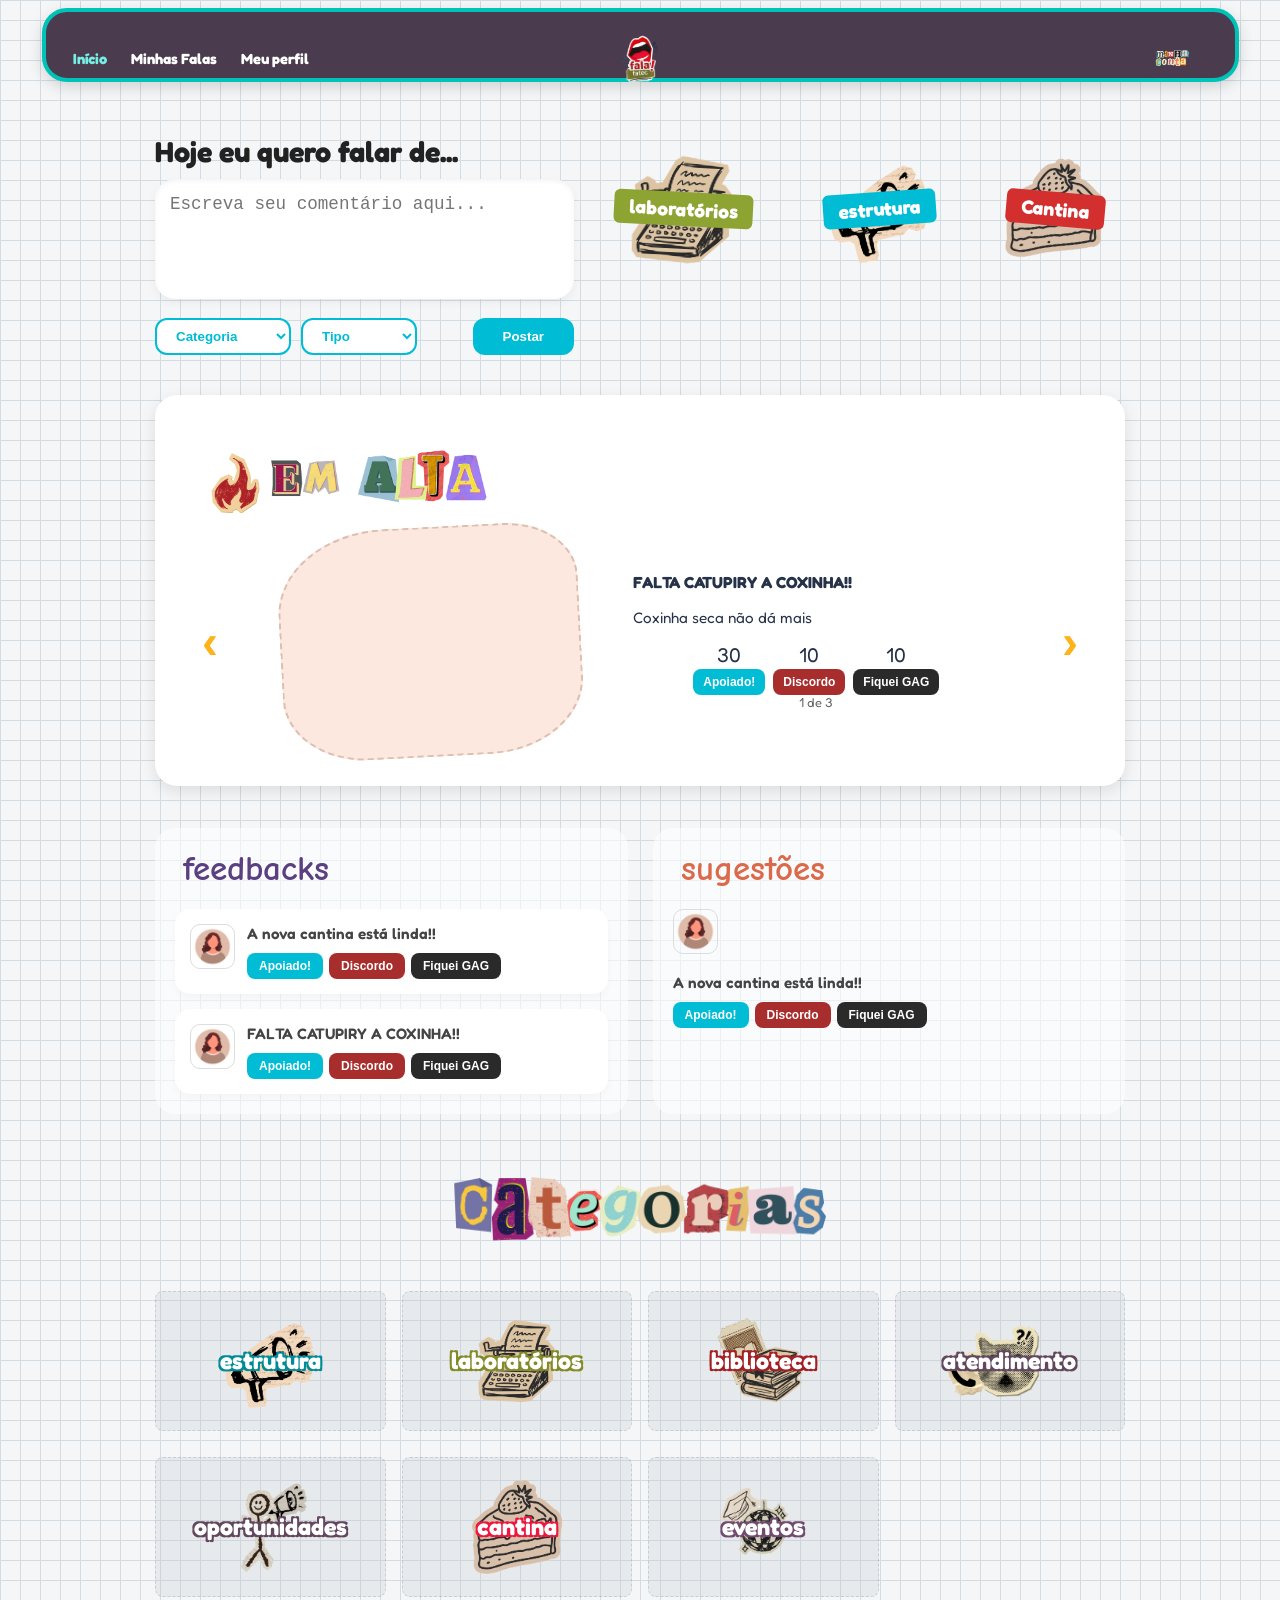
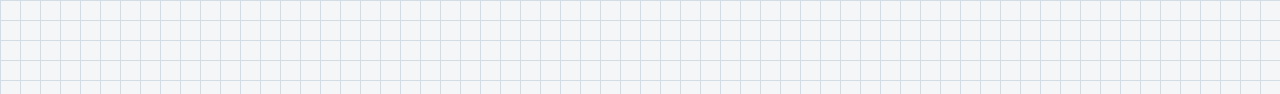
<file: index.html>
<!DOCTYPE html>
<html lang="pt-BR">
<head>
  <meta charset="UTF-8">
  <meta name="viewport" content="width=device-width, initial-scale=1.0">
  <title>Fala! Fatec</title>
  
  <link rel="preconnect" href="https://fonts.googleapis.com">
  <link rel="preconnect" href="https://fonts.gstatic.com" crossorigin>
  <link href="https://fonts.googleapis.com/css2?family=Fredoka:wght@400;600;700&family=Comic+Neue:wght@700&display=swap" rel="stylesheet">
  <link rel="stylesheet" href="Css/style.css">
  <link rel="stylesheet" href="Css/navigation.css">
  <link rel="icon" type="image/x-icon" href="img/falafatec.logo.png">
</head>
<body class="bg-quadriculado" data-auth-required="true">


  <header class="navbar-container">
    <div class="navbar">
      <nav class="primary-nav" aria-label="Navegação principal">
        <a href="index.html" aria-current="page">Início</a>
        <a href="minha-conta.html">Minhas Falas</a>
        <a href="meu-perfil.html">Meu perfil</a>
      </nav>
      <div class="logo-container">
        <img src="img/falafatec.logo.png" alt="fala! fatec logo" class="logo-img">
      </div>
      <a class="nav-btn account-link" href="minha-conta.html" aria-label="Minha conta">
        <img src="img/mnConta.index.png" alt="" class="btn-img">
      </a>
    </div>
  </header>

  <main class="content-wrapper">
  
    <section class="post-section">
      <div class="post-form-container">
        <h2 class="title-post">Hoje eu quero falar de...</h2>
        
        <div class="textarea-wrapper">
          <textarea id="postText" placeholder="Escreva seu comentário aqui..."></textarea>
        </div>

        <div class="post-controls">
          <select id="categoriaSelect" class="btn-select">
            <option value="" disabled selected>Categoria</option>
            <option value="estrutura">Estrutura</option>
            <option value="laboratorios">Laboratórios</option>
            <option value="cantina">Cantina</option>
          </select>

          <select id="tipoSelect" class="btn-select">
            <option value="" disabled selected>Tipo</option>
            <option value="feedback">Feedback</option>
            <option value="sugestao">Sugestão</option>
          </select>

          <button id="btnPostar" class="btn-postar">Postar</button>
        </div>
      </div>

      <div class="stickers-container">
        <div class="sticker sticker-laboratorios">
          <span>laboratórios</span>
          <img src="img/lab.fig.png" alt="laboratórios" class="sticker-img">
        </div>
        <div class="sticker sticker-cantina">
          <span>Cantina</span>
          <img src="img/cantina.fig.png" alt="cantina" class="sticker-img">
        </div>
        <div class="sticker sticker-estrutura">
          <span>estrutura</span>
          <img src="img/infra.fig.png" alt="estrutura" class="sticker-img">
        </div>
      </div>
    </section>

    <section class="trending-section" aria-labelledby="trendingTitle">
      <div class="trending-heading">
        <img id="trendingTitle" class="trending-logo" src="img/emAlta.png" alt="Em alta">
      </div>

      <div class="trending-carousel" role="region" aria-label="Publicações em alta">
        <button id="trendPrevious" class="trend-arrow" type="button" aria-label="Publicação anterior">‹</button>
        <article class="trend-slide" aria-live="polite">
          
          <div id="trendArtwork" class="trend-artwork" role="img" aria-label="Espaço reservado para a imagem da publicação"></div>
          <div class="trend-content">
            <h2 id="trendTitle" class="trend-title"></h2>
            <p id="trendDescription" class="trend-description"></p>
            <div class="trend-reactions" aria-label="Reações">
              <div class="trend-reaction">
                <span id="trendSupportedCount" class="trend-count"></span>
                <button class="btn-reaction btn-apoiado trend-vote" type="button" data-trend-reaction="supported" aria-pressed="false">Apoiado!</button>
              </div>
              <div class="trend-reaction">
                <span id="trendDisagreedCount" class="trend-count"></span>
                <button class="btn-reaction btn-discordo trend-vote" type="button" data-trend-reaction="disagreed" aria-pressed="false">Discordo</button>
              </div>
              <div class="trend-reaction">
                <span id="trendGaggedCount" class="trend-count"></span>
                <button class="btn-reaction btn-gag trend-vote" type="button" data-trend-reaction="gagged" aria-pressed="false">Fiquei GAG</button>
              </div>
            </div>
            <p id="trendPosition" class="trend-position" aria-label="Posição no carrossel"></p>
          </div>
        </article>
        <button id="trendNext" class="trend-arrow" type="button" aria-label="Próxima publicação">›</button>
      </div>
    </section>


    <section class="feed-grid">
      
     
      <div class="feed-column">
        <h2 class="column-title feedback-title">
          <span class="star-icon"></span> feedbacks
        </h2>
        
        <div id="feedbacksList" class="cards-container">
     
          <article class="post-card">
            <div class="card-avatar">
             
               <img src="img/avatar.png" alt="avatar" class="avatar-img">
            </div>
            <div class="card-content">
              <p class="card-text">A nova cantina está linda!!</p>
              <div class="card-reactions">
                <button class="btn-reaction btn-apoiado">Apoiado!</button>
                <button class="btn-reaction btn-discordo">Discordo</button>
                <button class="btn-reaction btn-gag">Fiquei GAG</button>
              </div>
            </div>
          </article>

          <article class="post-card">
            <div class="card-avatar">
              <img src="img/avatar.png" alt="avatar" class="avatar-img">
            </div>
            <div class="card-content">
              <p class="card-text">FALTA CATUPIRY A COXINHA!!</p>
              <div class="card-reactions">
                <button class="btn-reaction btn-apoiado">Apoiado!</button>
                <button class="btn-reaction btn-discordo">Discordo</button>
                <button class="btn-reaction btn-gag">Fiquei GAG</button>
              </div>
            </div>
          </article>
        </div>
      </div>

  
      <div class="feed-column">
        <h2 class="column-title sugestoes-title">
          <span class="exclamation-icon"></span> sugestões
        </h2>
        
        <div id="sugestoesList" class="cards-container">
          <!-- Card Exemplo -->
            <div class="card-avatar">
              <img src="img/avatar.png" alt="avatar" class="avatar-img">
            </div>
            <div class="card-content">
              <p class="card-text">A nova cantina está linda!!</p>
              <div class="card-reactions">
                <button class="btn-reaction btn-apoiado">Apoiado!</button>
                <button class="btn-reaction btn-discordo">Discordo</button>
                <button class="btn-reaction btn-gag">Fiquei GAG</button>
              </div>
            </div>
          </article>
        </div>
      </div>

    </section>

    <section class="categories-section" aria-labelledby="categoriesTitle">
      <h2 class="categories-heading">
        <img id="categoriesTitle" class="categories-logo" src="img/categoria.png" alt="Categorias">
      </h2>

      <div class="categories-grid">
        <article class="category-card category-structure">
          <img class="category-image-placeholder" src="img/infra.fig.png" alt="Imagem de estrutura">
          <h3>estrutura</h3>
        </article>
        <article class="category-card category-labs">
          <img class="category-image-placeholder" src="img/lab.fig.png" alt="Imagem dos laboratórios">
          <h3>laboratórios</h3>
        </article>
        <article class="category-card category-library">
          <img class="category-image-placeholder" src="img/biblio.png" alt="Imagem da biblioteca">
          <h3>biblioteca</h3>
        </article>
        <article class="category-card category-service">
          <img class="category-image-placeholder" src="img/att.png" alt="Imagem de atendimento">
          <h3>atendimento</h3>
        </article>
        <article class="category-card category-opportunities">
          <img class="category-image-placeholder" src="img/oportu.png" alt="Imagem de oportunidades">
          <h3>oportunidades</h3>
        </article>
        <article class="category-card category-canteen">
          <img class="category-image-placeholder" src="img/cantina.fig.png" alt="Imagem da cantina">
          <h3>cantina</h3>
        </article>
        <article class="category-card category-events">
          <img class="category-image-placeholder" src="img/evento.png" alt="Imagem de eventos">
          <h3>eventos</h3>
        </article>
      </div>
    </section>

  </main>

  <script src="js/auth.js"></script>
  <script src="js/script.js"></script>
</body>
</html>
</file>
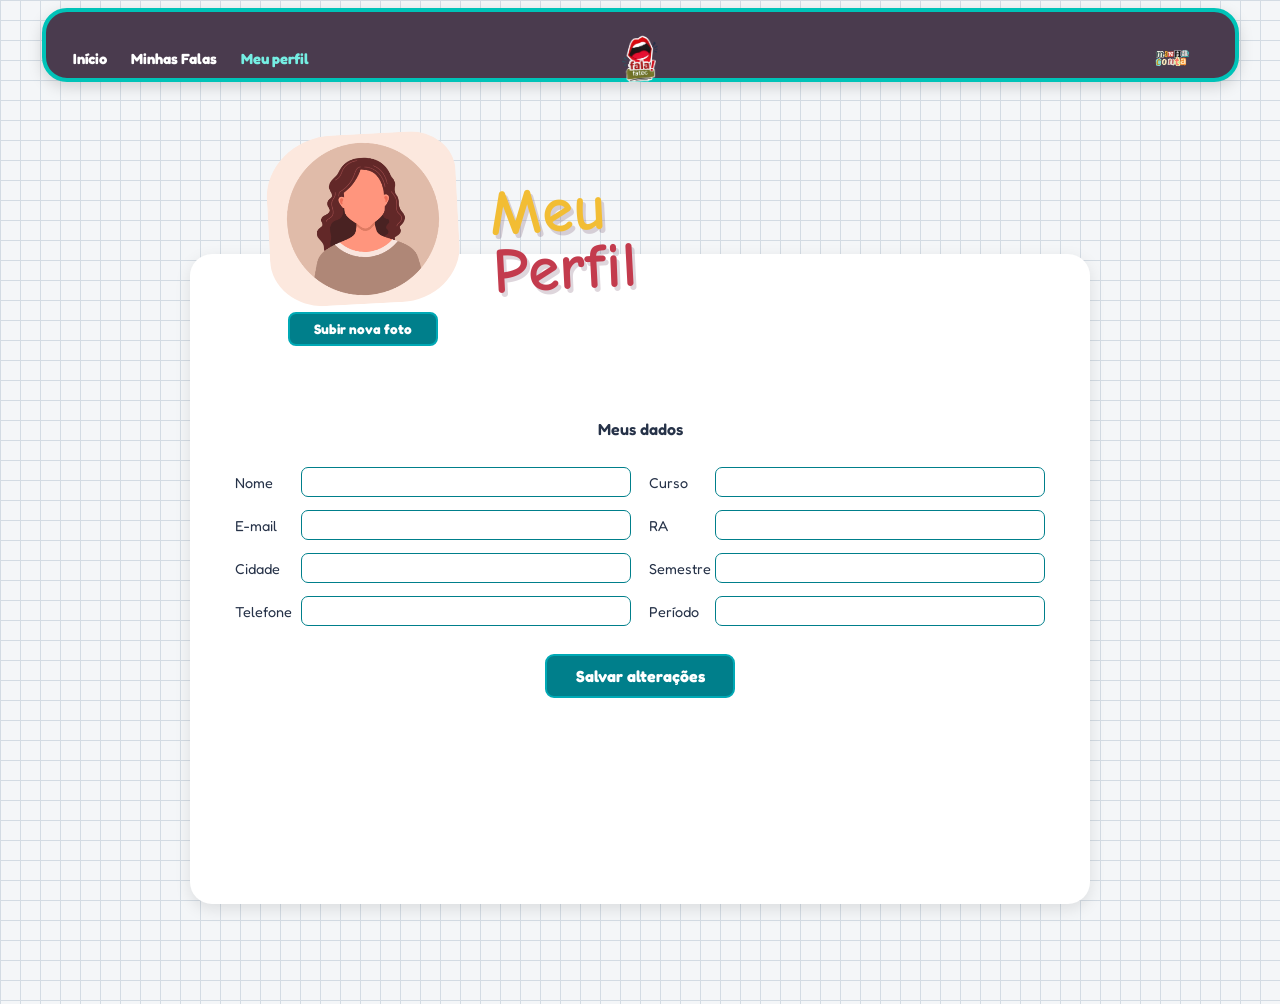
<file: meu-perfil.html>
<!DOCTYPE html>
<html lang="pt-BR">
<head>
  <meta charset="UTF-8">
  <meta name="viewport" content="width=device-width, initial-scale=1.0">
  <title>Meu perfil | Fala! Fatec</title>
  <link rel="preconnect" href="https://fonts.googleapis.com">
  <link rel="preconnect" href="https://fonts.gstatic.com" crossorigin>
  <link href="https://fonts.googleapis.com/css2?family=Fredoka:wght@400;600;700&family=Comic+Neue:wght@700&display=swap" rel="stylesheet">
  <link rel="stylesheet" href="Css/style.css">
  <link rel="stylesheet" href="Css/navigation.css">
  <link rel="stylesheet" href="Css/meu -perfil.css">
  <link rel="icon" type="image/x-icon" href="img/falafatec.logo.png">
</head>
<body class="bg-quadriculado" data-auth-required="true">
  <header class="navbar-container">
    <div class="navbar">
      <nav class="primary-nav" aria-label="Navegação principal">
        <a href="index.html">Início</a>
        <a href="minha-conta.html">Minhas Falas</a>
        <a href="meu-perfil.html" aria-current="page">Meu perfil</a>
      </nav>
      <a class="logo-container" href="index.html" aria-label="Voltar ao início">
        <img src="img/falafatec.logo.png" alt="Fala! Fatec" class="logo-img">
      </a>
      <a class="nav-btn account-link" href="minha-conta.html" aria-label="Minha conta">
        <img src="img/mnConta.index.png" alt="" class="btn-img">
      </a>
    </div>
  </header>

  <main class="profile-page">
    <section class="profile-card" aria-labelledby="profileTitle">
      <div class="profile-hero">
        <div class="profile-photo-area">
          <img id="profilePhoto" class="profile-photo" src="img/avatar.png" alt="Foto do perfil">
          <input id="profilePhotoInput" class="visually-hidden" type="file" accept="image/*">
          <label class="profile-upload-button" for="profilePhotoInput">Subir nova foto</label>
        </div>
        <h1 id="profileTitle" class="profile-title"><span>Meu</span><span>Perfil</span></h1>
      </div>

      <form id="profileForm" class="profile-form">
        <h2>Meus dados</h2>
        <div class="profile-fields">
          <label class="profile-field"><span>Nome</span><input type="text" name="name" autocomplete="name"></label>
          <label class="profile-field"><span>Curso</span><input type="text" name="course"></label>
          <label class="profile-field"><span>E-mail</span><input type="email" name="email" autocomplete="email"></label>
          <label class="profile-field"><span>RA</span><input type="text" name="studentId"></label>
          <label class="profile-field"><span>Cidade</span><input type="text" name="city"></label>
          <label class="profile-field"><span>Semestre</span><input type="text" name="semester"></label>
          <label class="profile-field"><span>Telefone</span><input type="tel" name="phone" autocomplete="tel"></label>
          <label class="profile-field"><span>Período</span><input type="text" name="period"></label>
        </div>

        
        <div class="profile-form-actions">
          <button class="profile-save-button" type="submit">Salvar alterações</button>
          <p id="profileSaveStatus" class="profile-save-status" role="status" aria-live="polite"></p>
        </div>
      </form>
    </section>
  </main>
  <script src="js/auth.js"></script>
  <script src="js/perfil.js"></script>
</body>
</html>
</file>
<file: Css/style.css>
:root {
  --bg-grid: #e2e8f0;
  --header-bg: #4a3b4e;
  --header-border: #00c3b8;
  --cyan-main: #00bcd4;
  --dark-red: #a82e2e;
  --dark-grey: #2a2a2a;
  --card-bg: #f8fafc;
  --font-pop: 'Comic Neue', 'Fredoka', cursive, sans-serif;
  --font-sans: 'Fredoka', sans-serif;
}

* {
  box-sizing: border-box;
  margin: 0;
  padding: 0;
}

body.bg-quadriculado {
  background-color: #f4f6f8;
  background-image: 
    linear-gradient(#d3dbe3 1px, transparent 1px),
    linear-gradient(90deg, #d3dbe3 1px, transparent 1px);
  background-size: 20px 20px;
  font-family: var(--font-sans);
  color: #333;
  padding-bottom: 50px;
}


.navbar-container {
  display: flex;
  justify-content: center;
  padding: 20px 10px;
}

.navbar {
  width: 95%;
  max-width: 1200px;
  height: 90px;
  background-color: var(--header-bg);
  border: 4px solid var(--header-border);
  border-radius: 25px;
  display: flex;
  justify-content: space-between;
  align-items: center;
  padding: 10px 25px;
  box-shadow: 0px 5px 15px rgba(0,0,0,0.15);
}

.nav-btn {
  background: none;
  border: none;
  color: #fff;
  font-family: var(--font-pop);
  font-size: 1.3rem;
  font-weight: 700;
  cursor: pointer;
  text-transform: uppercase;
  text-shadow: 2px 2px 0px #000;
  line-height: 1;
}

.btn-img {
  height: 140px;
  object-fit: contain;
}

.logo-container {
  display: flex;
  justify-content: center;
  align-items: center;
}

.logo-img {
  max-height: 200px;
  max-width: 400px;
  object-fit: contain;
}

.logo-box {
  display: flex;
  flex-direction: column;
  align-items: center;
  background: #2a1f30;
  padding: 5px 20px;
  border-radius: 12px;
  border: 2px solid #fff;
  transform: rotate(-2deg);
}

.logo-fala {
  color: #fff;
  font-size: 1.8rem;
  font-weight: bold;
  font-family: var(--font-pop);
}

.logo-fatec {
  color: #00c3b8;
  font-size: 1rem;
  margin-top: -8px;
}


.content-wrapper {
  max-width: 1000px;
  margin: 0 auto;
  padding: 0 15px;
}


.post-section {
  display: flex;
  justify-content: space-between;
  align-items: flex-start;
  margin: 40px 0;
  gap: 20px;
}

.post-form-container {
  flex: 1;
  max-width: 600px;
}

.title-post {
  font-size: 1.8rem;
  font-weight: 700;
  color: #222;
  margin-bottom: 10px;
}

.textarea-wrapper textarea {
  width: 100%;
  height: 120px;
  border: none;
  border-radius: 20px;
  padding: 15px;
  font-size: 1.1rem;
  background-color: #ffffff;
  box-shadow: inset 0px 2px 5px rgba(0,0,0,0.05), 0px 4px 10px rgba(0,0,0,0.05);
  resize: none;
  outline: none;
}

.post-controls {
  display: flex;
  gap: 10px;
  margin-top: 15px;
}

.btn-select {
  border: 2px solid var(--cyan-main);
  background: #fff;
  color: var(--cyan-main);
  padding: 8px 15px;
  border-radius: 12px;
  font-weight: 600;
  cursor: pointer;
}

.btn-postar {
  background-color: var(--cyan-main);
  color: white;
  border: none;
  padding: 8px 30px;
  border-radius: 12px;
  font-weight: 700;
  cursor: pointer;
  margin-left: auto;
  transition: transform 0.1s;
}

.btn-postar:active {
  transform: scale(0.95);
}

/* Stickers ao Lado */
.stickers-container {
  display: flex;
  flex-wrap: nowrap;
  gap: 30px;
  align-items: center;
  justify-content: center;
}

.sticker {
  position: relative;
  display: flex;
  flex-direction: column;
  align-items: center;
  justify-content: center;
  padding: 60px 25px;
  border-radius: 15px;
  font-weight: 700;
  font-size: 1.3rem;
  cursor: pointer;
  overflow: hidden;
  min-height: 180px;
  min-width: 150px;
  color: #fff;
}

.sticker:nth-child(1) {
  order: 1;
}

.sticker:nth-child(2) {
  order: 3;
}

.sticker:nth-child(3) {
  order: 2;
}

.sticker-cantina {
  align-self: center;
}

.sticker span {
  position: relative;
  z-index: 2;
  padding: 8px 20px;
  border-radius: 6px;
  font-weight: 700;
  color: #fff;
}

.sticker-laboratorios span {
  background-color: #8da433;
}

.sticker-estrutura span {
  background-color: #00bcd4;
}

.sticker-cantina span {
  background-color: #d32f2f;
}

.sticker {
  position: relative;
  display: flex;
  flex-direction: column;
  align-items: center;
  justify-content: center;
  padding: 50px 20px;
  border-radius: 8px;
  font-weight: 700;
  font-size: 1.2rem;
  cursor: pointer;
  overflow: hidden;
  min-height: 150px;
  min-width: 120px;
}

.sticker-laboratorios {
  background-color: transparent;
  color: #fff;
  transform: rotate(3deg);
}

.sticker-estrutura {
  background-color: transparent;
  color: #fff;
  transform: rotate(-4deg);
}

.sticker-cantina {
  background-color: transparent;
  color: #fff;
  transform: rotate(5deg);
}

.sticker span {
  position: relative;
  z-index: 2;
  padding: 5px 15px;
  border-radius: 6px;
}

.sticker-laboratorios span {
  background-color: #8da433;
}

.sticker-estrutura span {
  background-color: #00bcd4;
}

.sticker-cantina span {
  background-color: #d32f2f;
}

.sticker-img {
  position: absolute;
  top: 0;
  left: 0;
  width: 100%;
  height: 100%;
  object-fit: cover;
  z-index: 1;
}


.feed-grid {
  display: grid;
  grid-template-columns: 1fr 1fr;
  gap: 25px;
}

.feed-column {
  background: rgba(255, 255, 255, 0.6);
  border-radius: 20px;
  padding: 20px;
}

.column-title {
  font-size: 2.2rem;
  font-family: var(--font-pop);
  margin-bottom: 20px;
  display: flex;
  align-items: center;
  gap: 8px;
}

.feedback-title { color: #5b4081; }
.sugestoes-title { color: #db6a4b; }

.cards-container {
  display: flex;
  flex-direction: column;
  gap: 15px;
}


.post-card {
  background: #fff;
  border-radius: 15px;
  padding: 15px;
  display: flex;
  gap: 12px;
  box-shadow: 0px 4px 10px rgba(0,0,0,0.03);
}

.avatar-placeholder {
  width: 45px;
  height: 45px;
  background: #eee;
  border-radius: 10px;
  display: flex;
  align-items: center;
  justify-content: center;
  font-size: 1.5rem;
}

.avatar-img {
  width: 45px;
  height: 45px;
  border-radius: 10px;
  object-fit: cover;

  align-items: center;
  justify-content: center;
  font-size: 1.5rem;
  border: 1px solid #ddd;
}

.card-content {
  flex: 1;
}

.card-text {
  font-size: 0.95rem;
  font-weight: 600;
  margin-bottom: 10px;
  color: #444;
}


.card-reactions {
  display: flex;
  gap: 6px;
}

.btn-reaction {
  border: none;
  padding: 6px 12px;
  border-radius: 8px;
  color: #fff;
  font-size: 0.75rem;
  font-weight: 700;
  cursor: pointer;
  transition: opacity 0.2s;
}

.btn-reaction:hover { opacity: 0.85; }

.btn-apoiado { background-color: var(--cyan-main); }
.btn-discordo { background-color: var(--dark-red); }
.btn-gag { background-color: var(--dark-grey); }


@media (max-width: 768px) {
  .feed-grid { grid-template-columns: 1fr; }
  .post-section { flex-direction: column; }
  .stickers-container { align-items: flex-start; flex-direction: row; }
}

.trending-section {
  position: relative;
  min-height: 350px;
  margin: 24px 0 42px;
  padding: 18px 34px 22px;
  overflow: hidden;
  border-radius: 22px;
  background: #fff;
  box-shadow: 0 5px 16px rgba(0, 0, 0, 0.1);
}

.trending-heading {
  display: flex;
  align-items: center;
  gap: 12px;
  position: relative;
  z-index: 1;
}

.trending-logo {
  width: clamp(220px, 32vw, 320px);
  height: 100px;
  object-fit: cover;
  object-position: center 35%;
}

.trending-carousel {
  display: grid;
  grid-template-columns: 42px minmax(0, 1fr) 42px;
  align-items: center;
  gap: 12px;
  min-height: 245px;
  margin-top: 6px;
}

.trend-arrow {
  border: 0;
  background: transparent;
  color: #ffb31a;
  font-size: 3rem;
  font-weight: 700;
  line-height: 1;
  cursor: pointer;
  transition: transform 0.15s ease;
}

.trend-arrow:hover { transform: scale(1.16); }
.trend-arrow:focus-visible, .trend-vote:focus-visible { outline: 3px solid #222; outline-offset: 3px; }

.trend-slide {
  display: grid;
  grid-template-columns: minmax(170px, 0.9fr) minmax(240px, 1.1fr);
  align-items: center;
  gap: clamp(20px, 5vw, 52px);
  max-width: 720px;
  width: 100%;
  margin: 0 auto;
  animation: trend-appear 0.2s ease-out;
}

.trend-artwork {
  display: grid;
  width: 100%;
  height: clamp(175px, 22vw, 230px);
  place-items: center;
  border-radius: 36% 24% 32% 28%;
  background: #fce8de;
  border: 2px dashed rgba(160, 115, 95, 0.35);
  object-fit: contain;
  transform: rotate(-3deg);
}

.trend-content { color: #263248; }

.trend-title {
  margin-bottom: 16px;
  font-size: 1rem;
  font-weight: 700;
  text-transform: uppercase;
}

.trend-description {
  margin-bottom: 18px;
  font-size: 0.95rem;
}

.trend-reactions {
  display: flex;
  align-items: flex-end;
  justify-content: center;
  gap: 8px;
}

.trend-reaction {
  display: flex;
  flex-direction: column;
  align-items: center;
  gap: 4px;
}

.trend-count {
  font-size: 1.25rem;
  line-height: 1;
}

.trend-vote { padding: 6px 10px; white-space: nowrap; }
.trend-vote[aria-pressed="true"] { box-shadow: 0 0 0 3px rgba(42, 42, 42, 0.22); }

.trend-position {
  min-height: 1rem;
  color: #656565;
  font-size: 0.8rem;
  text-align: center;
}

@keyframes trend-appear {
  from { opacity: 0.55; transform: translateY(4px); }
  to { opacity: 1; transform: translateY(0); }
}

@media (max-width: 560px) {
  .trending-section { padding: 18px 12px; }
  .trending-logo { width: min(250px, 85vw); height: 80px; }
  .trending-carousel {
    grid-template-columns: 28px minmax(0, 1fr) 28px;
    gap: 5px;
  }
  .trend-arrow { font-size: 2.1rem; }
  .trend-slide { grid-template-columns: 1fr; gap: 18px; }
  .trend-artwork { height: 130px; }
  .trend-title, .trend-description { text-align: center; }
  .trend-vote { padding: 6px 7px; font-size: 0.65rem; }
}

  .categories-section {
    margin: 30px 0 42px;
  }

  .categories-heading {
    display: flex;
    justify-content: center;
    margin-bottom: 12px;
  }

  .categories-logo {
    width: min(460px, 85vw);
    height: 130px;
    object-fit: cover;
    object-position: center 50%;
  }

  .categories-grid {
    display: grid;
    grid-template-columns: repeat(4, minmax(0, 1fr));
    gap: 16px;
  }

  .category-card {
    position: relative;
    display: grid;
    min-width: 0;
    min-height: 150px;
    place-items: center;
  }

  .category-image-placeholder {
    display: block;
    width: 100%;
    height: 140px;
    border: 1px dashed rgba(70, 80, 90, 0.18);
    border-radius: 8px;
    background: rgba(190, 198, 205, 0.24);
    object-fit: contain;
  }

  .category-card h3 {
    position: absolute;
    max-width: 100%;
    padding: 0 4px;
    color: #fff;
    font-size: clamp(1rem, 2vw, 1.45rem);
    font-weight: 700;
    line-height: 1.1;
    text-align: center;
    text-shadow:
      -2px -2px 0 var(--category-outline),
      2px -2px 0 var(--category-outline),
      -2px 2px 0 var(--category-outline),
      2px 2px 0 var(--category-outline);
  }

  .category-structure { --category-outline: #008b98; }
  .category-labs { --category-outline: #838b29; }
  .category-library { --category-outline: #a32025; }
  .category-service { --category-outline: #62475e; }
  .category-opportunities { --category-outline: #62475e; }
  .category-canteen { --category-outline: #ed1740; }
  .category-events { --category-outline: #714c70; }

  @media (max-width: 768px) {
    .categories-grid { grid-template-columns: repeat(2, minmax(0, 1fr)); }
  }

  @media (max-width: 560px) {
    .categories-logo { height: 110px; }
    .categories-grid { gap: 10px; }
    .category-image-placeholder { height: 120px; }
    .category-card { min-height: 130px; }
  }
</file>
<file: Css/navigation.css>
.navbar-container {
  position: relative;
  z-index: 20;
  padding: 8px 10px 12px;
}

.navbar {
  display: grid;
  grid-template-columns: minmax(0, 1fr) auto minmax(0, 1fr);
  height: 74px;
  gap: 12px;
}

.navbar .nav-btn {
  display: flex;
  align-items: center;
  justify-content: center;
  min-width: 74px;
  height: 58px;
  text-decoration: none;
}

.primary-nav {
  display: flex;
  min-width: 0;
  align-items: center;
  gap: clamp(8px, 1.6vw, 22px);
}

.primary-nav a {
  padding: 8px 2px;
  color: #fff;
  font-size: clamp(0.75rem, 1.15vw, 0.95rem);
  font-weight: 700;
  text-decoration: none;
  white-space: nowrap;
}

.primary-nav a:hover,
.primary-nav a:focus-visible,
.primary-nav a[aria-current="page"] {
  color: #75eee3;
}

.primary-nav a:focus-visible,
.account-link:focus-visible {
  border-radius: 4px;
  outline: 2px solid #fff;
  outline-offset: 3px;
}

.navbar .logo-container {
  grid-column: 2;
  grid-row: 1;
}

.navbar .account-link {
  grid-column: 3;
  grid-row: 1;
  justify-self: end;
}

.navbar .btn-img {
  width: 74px;
  height: 54px;
}

.navbar .logo-img {
  width: 100px;
  height: 72px;
}

@media (max-width: 680px) {
  .navbar {
    grid-template-columns: minmax(0, 1fr) auto;
    grid-template-rows: 1fr auto;
    height: auto;
    min-height: 74px;
    gap: 0 8px;
    padding: 8px 12px;
  }

  .navbar .logo-container {
    grid-column: 1;
    grid-row: 1;
    justify-self: start;
  }

  .navbar .account-link {
    grid-column: 2;
    grid-row: 1;
  }

  .primary-nav {
    grid-column: 1 / -1;
    grid-row: 2;
    justify-content: center;
    gap: clamp(14px, 6vw, 32px);
    padding-top: 4px;
  }

  .primary-nav a {
    font-size: 0.85rem;
  }
}

@media (max-width: 380px) {
  .primary-nav {
    gap: 12px;
  }

  .primary-nav a {
    font-size: 0.75rem;
  }
}
</file>
<file: Css/meu -perfil.css>
.profile-page {
  width: min(100% - 30px, 900px);
  margin: 160px auto 50px;
}

.profile-card {
  position: relative;
  min-height: 650px;
  padding: 165px 45px 38px;
  border-radius: 22px;
  background: #fff;
  box-shadow: 0 5px 16px rgba(0, 0, 0, 0.1);
}

.profile-hero {
  position: absolute;
  top: -120px;
  left: 7%;
  display: flex;
  align-items: center;
  gap: 18px;
}

.profile-photo-area {
  display: flex;
  width: 220px;
  flex-direction: column;
  align-items: center;
  gap: 8px;
}

.profile-photo {
  width: 190px;
  height: 170px;
  border-radius: 36% 24% 32% 28%;
  background: #fce8de;
  object-fit: cover;
  transform: rotate(-3deg);
}

.profile-upload-button {
  display: inline-flex;
  min-width: 150px;
  justify-content: center;
  padding: 7px 12px;
  border: 2px solid #00a9b5;
  border-radius: 8px;
  background: #007f8b;
  color: #fff;
  font-size: 0.85rem;
  font-weight: 700;
  cursor: pointer;
}

.profile-upload-button:hover { background: #006c77; }
.visually-hidden { position: absolute; width: 1px; height: 1px; overflow: hidden; clip: rect(0, 0, 0, 0); white-space: nowrap; clip-path: inset(50%); }
.visually-hidden:focus-visible + .profile-upload-button { outline: 3px solid #222; outline-offset: 3px; }

.profile-title {
  display: flex;
  flex-direction: column;
  color: #c33b4d;
  font-family: var(--font-pop);
  font-size: clamp(2.8rem, 7vw, 4rem);
  font-weight: 700;
  line-height: 0.9;
  text-shadow: 3px 4px 0 rgba(92, 48, 82, 0.2);
  transform: rotate(-3deg);
}

.profile-title span:first-child { color: #f2bd34; }

.profile-form {
  display: flex;
  flex-direction: column;
  gap: 28px;
}

.profile-form h2,
.profile-interests legend {
  color: #263248;
  font-size: 1rem;
  font-weight: 600;
  text-align: center;
}

.profile-fields {
  display: grid;
  grid-template-columns: repeat(2, minmax(0, 1fr));
  gap: 13px 18px;
}

.profile-field {
  display: grid;
  grid-template-columns: 58px minmax(0, 1fr);
  align-items: center;
  gap: 8px;
  color: #263248;
  font-size: 0.9rem;
}

.profile-field input {
  width: 100%;
  min-width: 0;
  height: 30px;
  padding: 4px 8px;
  border: 1px solid #007f8b;
  border-radius: 7px;
  color: #263248;
  font: inherit;
}

.profile-field input:focus { outline: 3px solid rgba(0, 188, 212, 0.25); }

.profile-interests {
  min-width: 0;
  padding: 0;
  border: 0;
}

.profile-interests legend {
  width: 100%;
  margin-bottom: 18px;
}

.profile-form-actions {
  display: flex;
  flex-direction: column;
  align-items: center;
  gap: 8px;
}

.profile-save-button {
  min-width: 190px;
  padding: 10px 18px;
  border: 2px solid #00a9b5;
  border-radius: 9px;
  background: #007f8b;
  color: #fff;
  font: inherit;
  font-weight: 700;
  cursor: pointer;
}

.profile-save-button:hover { background: #006c77; }
.profile-save-status { min-height: 1.2em; color: #176b38; font-size: 0.9rem; }

.interest-grid {
  display: grid;
  grid-template-columns: repeat(4, minmax(0, 1fr));
  gap: 14px;
}

.interest-placeholder {
  display: flex;
  flex-direction: column;
  align-items: center;
  gap: 7px;
  color: #263248;
  font-size: 0.85rem;
  cursor: pointer;
}

.interest-placeholder input {
  position: absolute;
  opacity: 0;
}

.interest-image-space {
  display: block;
  width: min(100%, 112px);
  height: 88px;
  border: 1px dashed rgba(70, 80, 90, 0.22);
  border-radius: 8px;
  background: rgba(190, 198, 205, 0.24);
}

.interest-placeholder input:checked + .interest-image-space {
  border: 3px solid #00a9b5;
  background: rgba(0, 188, 212, 0.12);
}

.interest-placeholder input:focus-visible + .interest-image-space {
  outline: 3px solid #263248;
  outline-offset: 2px;
}

@media (max-width: 640px) {
  .profile-page { width: min(100% - 20px, 520px); margin-top: 125px; }
  .profile-card { min-height: 0; padding: 190px 20px 28px; }
  .profile-hero { top: -110px; left: 50%; width: max-content; gap: 12px; transform: translateX(-50%); }
  .profile-photo-area { width: 145px; }
  .profile-photo { width: 132px; height: 115px; }
  .profile-upload-button { min-width: 126px; padding: 6px 8px; font-size: 0.75rem; }
  .profile-title { font-size: 2.6rem; }
  .profile-fields { grid-template-columns: 1fr; gap: 10px; }
  .interest-grid { grid-template-columns: repeat(2, minmax(0, 1fr)); }
}
</file>
